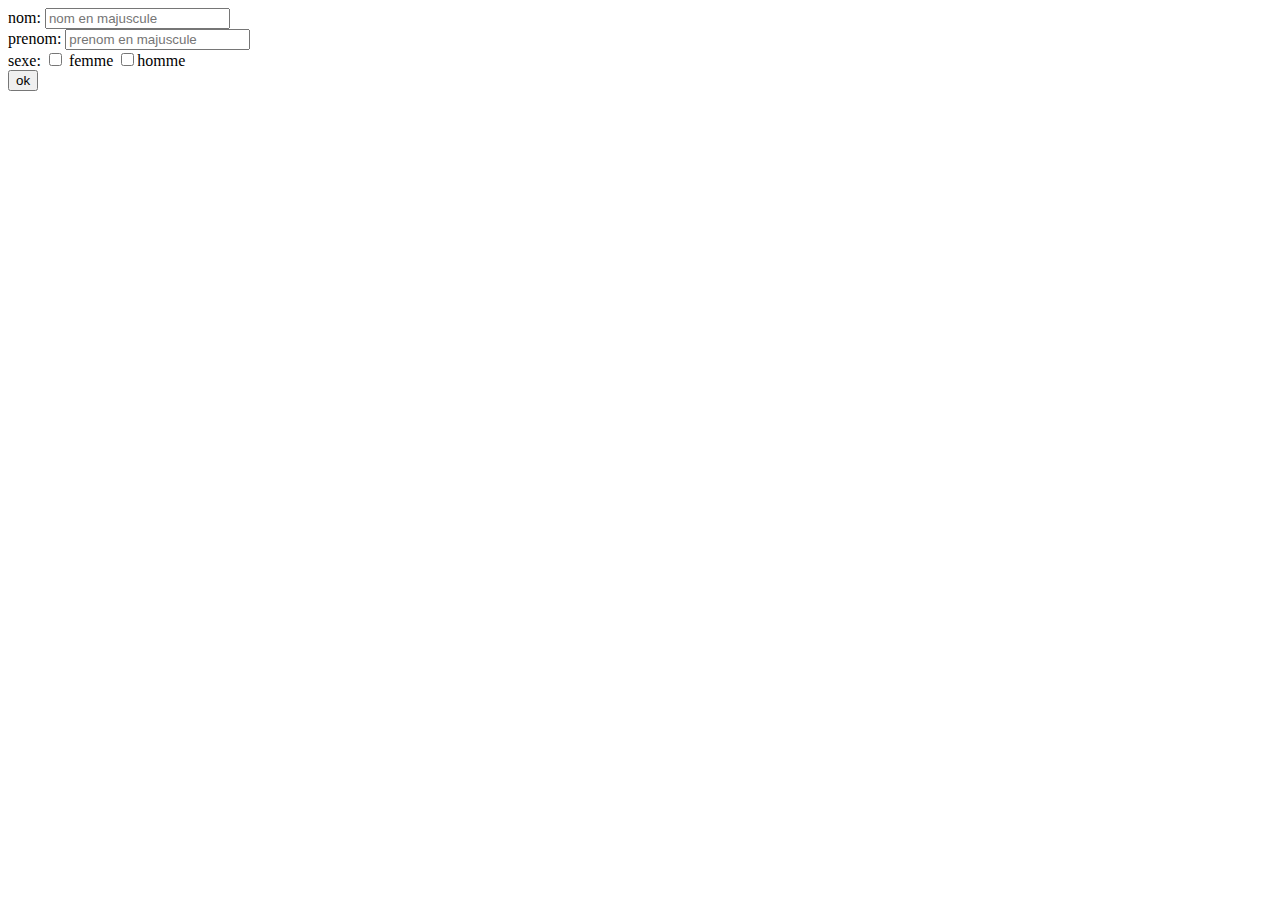
<file: index.html>
<!DOCTYPE html>
<html lang="en">
<head>
  <meta charset="UTF-8">
  <meta http-equiv="X-UA-Compatible" content="IE=edge">
  <meta name="viewport" content="width=device-width, initial-scale=1.0">
  <title>Document</title>
</head>
<body>
  <form  method="get" action="formTraitement.php">
    <label for="">nom:
      <input type="text" name="Nom" placeholder="nom en majuscule"><br>
    </label>
    <label for="">prenom:
      <input type="text" name="Prenom" placeholder="prenom en majuscule"><br>
    </label>
    <label for="">sexe:
      <input type="checkbox" name="Genre" value="f"> femme
      <input type="checkbox" name="Genre" value="m">homme
      <br>
    </label>
    <input type="submit" value="ok">
  </form>
</body>
</html>
</file>
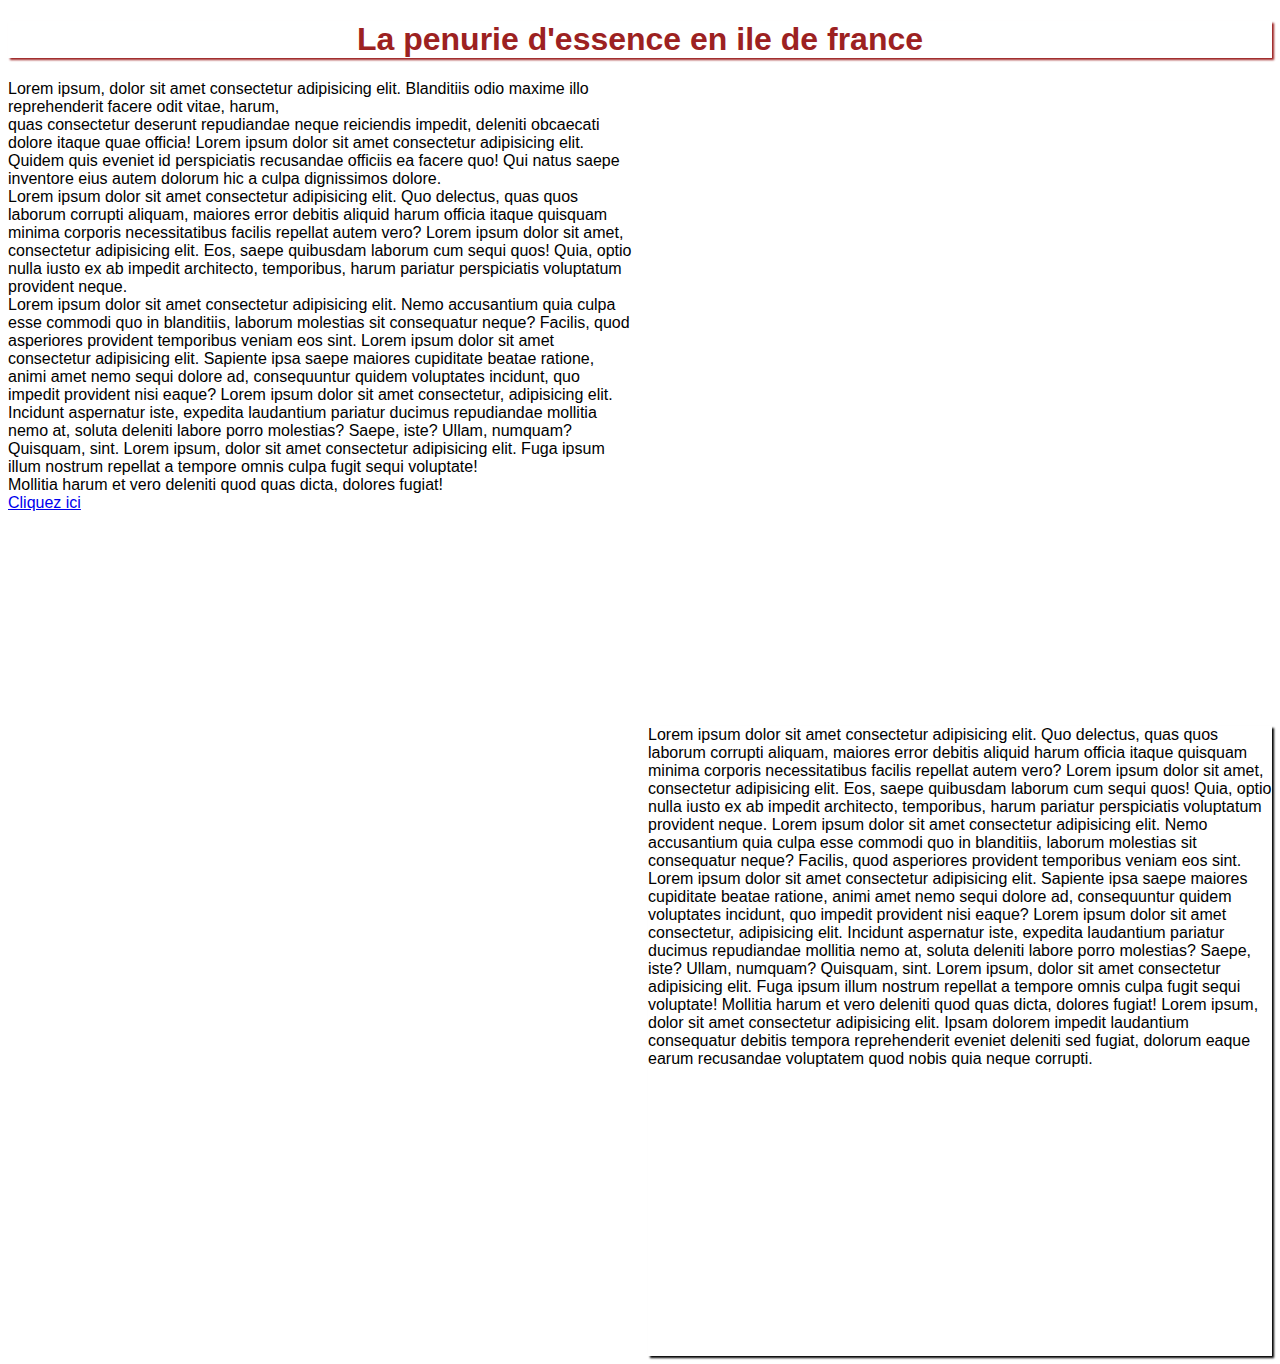
<file: article/index.html>
<!DOCTYPE html>
<html lang="en">
<head>
    <meta charset="UTF-8">
    <meta http-equiv="X-UA-Compatible" content="IE=edge">
    <meta name="viewport" content="width=device-width, initial-scale=1.0">
    <title>Document</title>
    <link rel="stylesheet" href="style.css">
    <link rel="preconnect" href="https://fonts.googleapis.com">
<link rel="preconnect" href="https://fonts.gstatic.com" crossorigin>
 <link rel="preconnect" href="https://fonts.googleapis.com">
<link rel="preconnect" href="https://fonts.gstatic.com" crossorigin>
<link href="https://fonts.googleapis.com/css2?family=Anton&display=swap" rel="stylesheet"> 

</head>
<body>

<h1 class="titre">La penurie d'essence en ile de france</h1>

<div class="wrapper">
  <div class="one">Lorem ipsum, dolor sit amet consectetur adipisicing elit. Blanditiis odio maxime illo reprehenderit facere odit vitae, harum, <br> quas consectetur deserunt repudiandae neque reiciendis impedit, deleniti obcaecati dolore itaque quae officia!  Lorem ipsum dolor sit amet consectetur adipisicing elit. Quidem quis eveniet id perspiciatis recusandae officiis ea facere quo! Qui natus saepe inventore eius autem dolorum hic a culpa dignissimos dolore.
<br> Lorem ipsum dolor sit amet consectetur adipisicing elit. Quo delectus, quas quos laborum corrupti aliquam, maiores error debitis aliquid harum officia itaque quisquam minima corporis necessitatibus facilis repellat autem vero? Lorem ipsum dolor sit amet, consectetur adipisicing elit. Eos, saepe quibusdam laborum cum sequi quos! Quia, optio nulla iusto ex ab impedit architecto, temporibus, harum pariatur perspiciatis voluptatum provident neque. <br>
    Lorem ipsum dolor sit amet consectetur adipisicing elit. Nemo accusantium quia culpa esse commodi quo in blanditiis, laborum molestias sit consequatur neque? Facilis, quod asperiores provident temporibus veniam eos sint. Lorem ipsum dolor sit amet consectetur adipisicing elit. Sapiente ipsa saepe maiores cupiditate beatae ratione, animi amet nemo sequi dolore ad, consequuntur quidem voluptates incidunt, quo impedit provident nisi eaque? Lorem ipsum dolor sit amet consectetur, adipisicing elit. Incidunt aspernatur iste, expedita laudantium pariatur ducimus repudiandae mollitia nemo at, soluta deleniti labore porro molestias? Saepe, iste? Ullam, numquam? Quisquam, sint. Lorem ipsum, dolor sit amet consectetur adipisicing elit. Fuga ipsum illum nostrum repellat a tempore omnis culpa fugit sequi voluptate! <br> Mollitia harum et vero deleniti quod quas dicta, dolores fugiat!
    <br><a href="https://google.com/">Cliquez ici</a>
</div>
  <div class="two">Station d'ile de france</div>
  <section class="three"></section>
  <div class="four">Lorem ipsum dolor sit amet consectetur adipisicing elit. Quo delectus, quas quos laborum corrupti aliquam, maiores error debitis aliquid harum officia itaque quisquam minima corporis necessitatibus facilis repellat autem vero? Lorem ipsum dolor sit amet, consectetur adipisicing elit. Eos, saepe quibusdam laborum cum sequi quos! Quia, optio nulla iusto ex ab impedit architecto, temporibus, harum pariatur perspiciatis voluptatum provident neque.
Lorem ipsum dolor sit amet consectetur adipisicing elit. Nemo accusantium quia culpa esse commodi quo in blanditiis, laborum molestias sit consequatur neque? Facilis, quod asperiores provident temporibus veniam eos sint. Lorem ipsum dolor sit amet consectetur adipisicing elit. Sapiente ipsa saepe maiores cupiditate beatae ratione, animi amet nemo sequi dolore ad, consequuntur quidem voluptates incidunt, quo impedit provident nisi eaque? Lorem ipsum dolor sit amet consectetur, adipisicing elit. Incidunt aspernatur iste, expedita laudantium pariatur ducimus repudiandae mollitia nemo at, soluta deleniti labore porro molestias? Saepe, iste? Ullam, numquam? Quisquam, sint. Lorem ipsum, dolor sit amet consectetur adipisicing elit. Fuga ipsum illum nostrum repellat a tempore omnis culpa fugit sequi voluptate!
Mollitia harum et vero deleniti quod quas dicta, dolores fugiat! Lorem ipsum, dolor sit amet consectetur adipisicing elit. Ipsam dolorem impedit laudantium consequatur debitis tempora reprehenderit eveniet deleniti sed fugiat, dolorum eaque earum recusandae voluptatem quod nobis quia neque corrupti.</div>
</div>

    
</body>
</html>
</file>
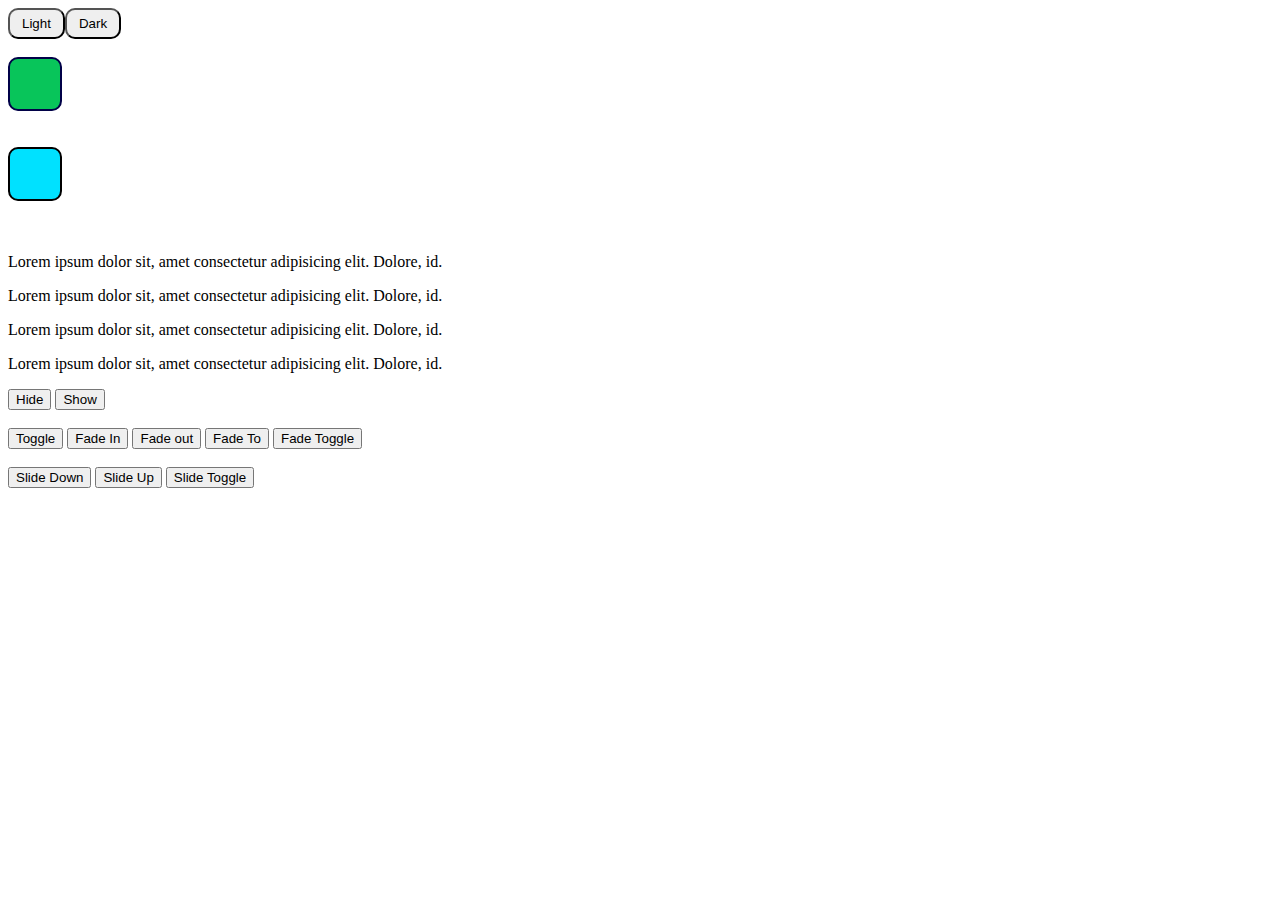
<file: darktheme/index.html>
<!DOCTYPE html>
<html lang="en">
<head>
    <meta charset="UTF-8">
    <meta http-equiv="X-UA-Compatible" content="IE=edge">
    <meta name="viewport" content="width=device-width, initial-scale=1.0">
    <title>Document</title>
    <link rel="stylesheet" href="css/style.css">
    <script src="https://cdnjs.cloudflare.com/ajax/libs/jquery/3.6.1/jquery.min.js" integrity="sha512-aVKKRRi/Q/YV+4mjoKBsE4x3H+BkegoM/em46NNlCqNTmUYADjBbeNefNxYV7giUp0VxICtqdrbqU7iVaeZNXA==" crossorigin="anonymous" referrerpolicy="no-referrer"></script>
    <script src="js/java.js"></script>
</head>
<body>

    <button id="light">Light<button id="dark">Dark</button></button>

    <br><br>

    <div id="themeDark"></div>
    <br><br>
    <div id="themeLight"></div>
<br><br>

<p>Lorem ipsum dolor sit, amet consectetur adipisicing elit. Dolore, id.</p>
<p>Lorem ipsum dolor sit, amet consectetur adipisicing elit. Dolore, id.</p>
<p>Lorem ipsum dolor sit, amet consectetur adipisicing elit. Dolore, id.</p>
<p>Lorem ipsum dolor sit, amet consectetur adipisicing elit. Dolore, id.</p>

    <button id="hide">Hide</button>
    <button id="show">Show</button>
    <br><br>
    <button id="toggle">Toggle</button>
    <button id="fadeIn">Fade In</button>
    <button id="fadeOut">Fade out</button>
    <button id="fadeTo">Fade To</button>
    <button id="fadeToggle">Fade Toggle</button>
    <br><br>
    <button id="slideDown">Slide Down</button>
    <button id="slideUp">Slide Up</button>
    <button id="slideToggle">Slide Toggle</button>
    
    
</body>
</html>
</file>
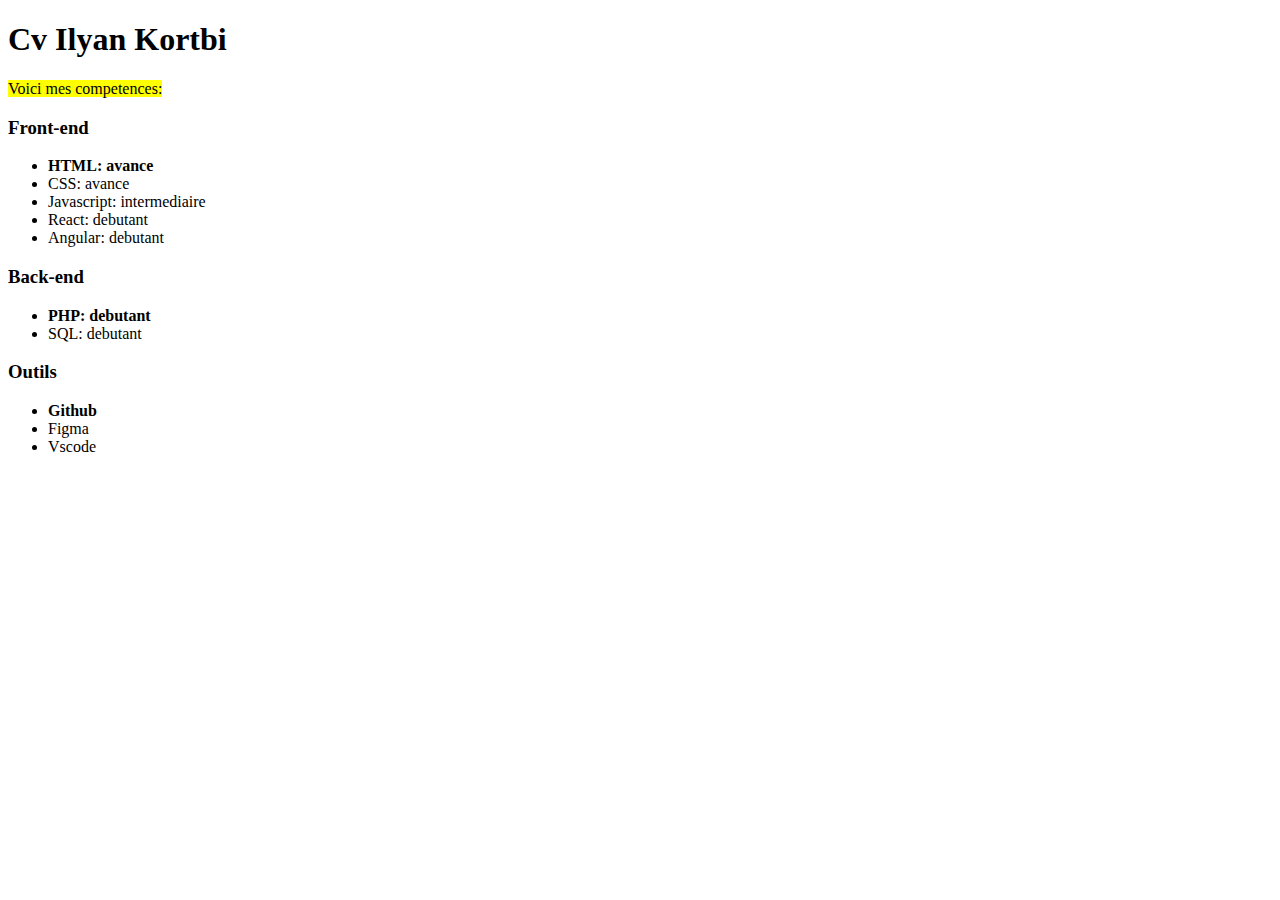
<file: debut/index.html>
<!DOCTYPE html>
<html lang="en">
<head>
    <meta charset="UTF-8">
    <meta http-equiv="X-UA-Compatible" content="IE=edge">
    <meta name="viewport" content="width=device-width, initial-scale=1.0">
    <title>Document</title>
</head>
<body>

<h1>Cv Ilyan Kortbi</h1>
<p><mark>Voici mes competences:</mark></p>
<h3>Front-end</h3>
<ul>
    <li><strong>HTML: avance</strong></li>
    <li>CSS: avance</li>
    <li>Javascript: intermediaire</li>
    <li>React: debutant</li>
    <li>Angular: debutant</li>
</ul>

<h3>Back-end</h3>



<ul>
    <li><strong>PHP: debutant</strong></li>
    <li>SQL: debutant</li>
</ul>

<h3>Outils</h3>

<ul>
    <li><strong>Github</strong></li>
    <li>Figma</li>
    <li>Vscode</li>
</ul>

</body>
</html>
</file>
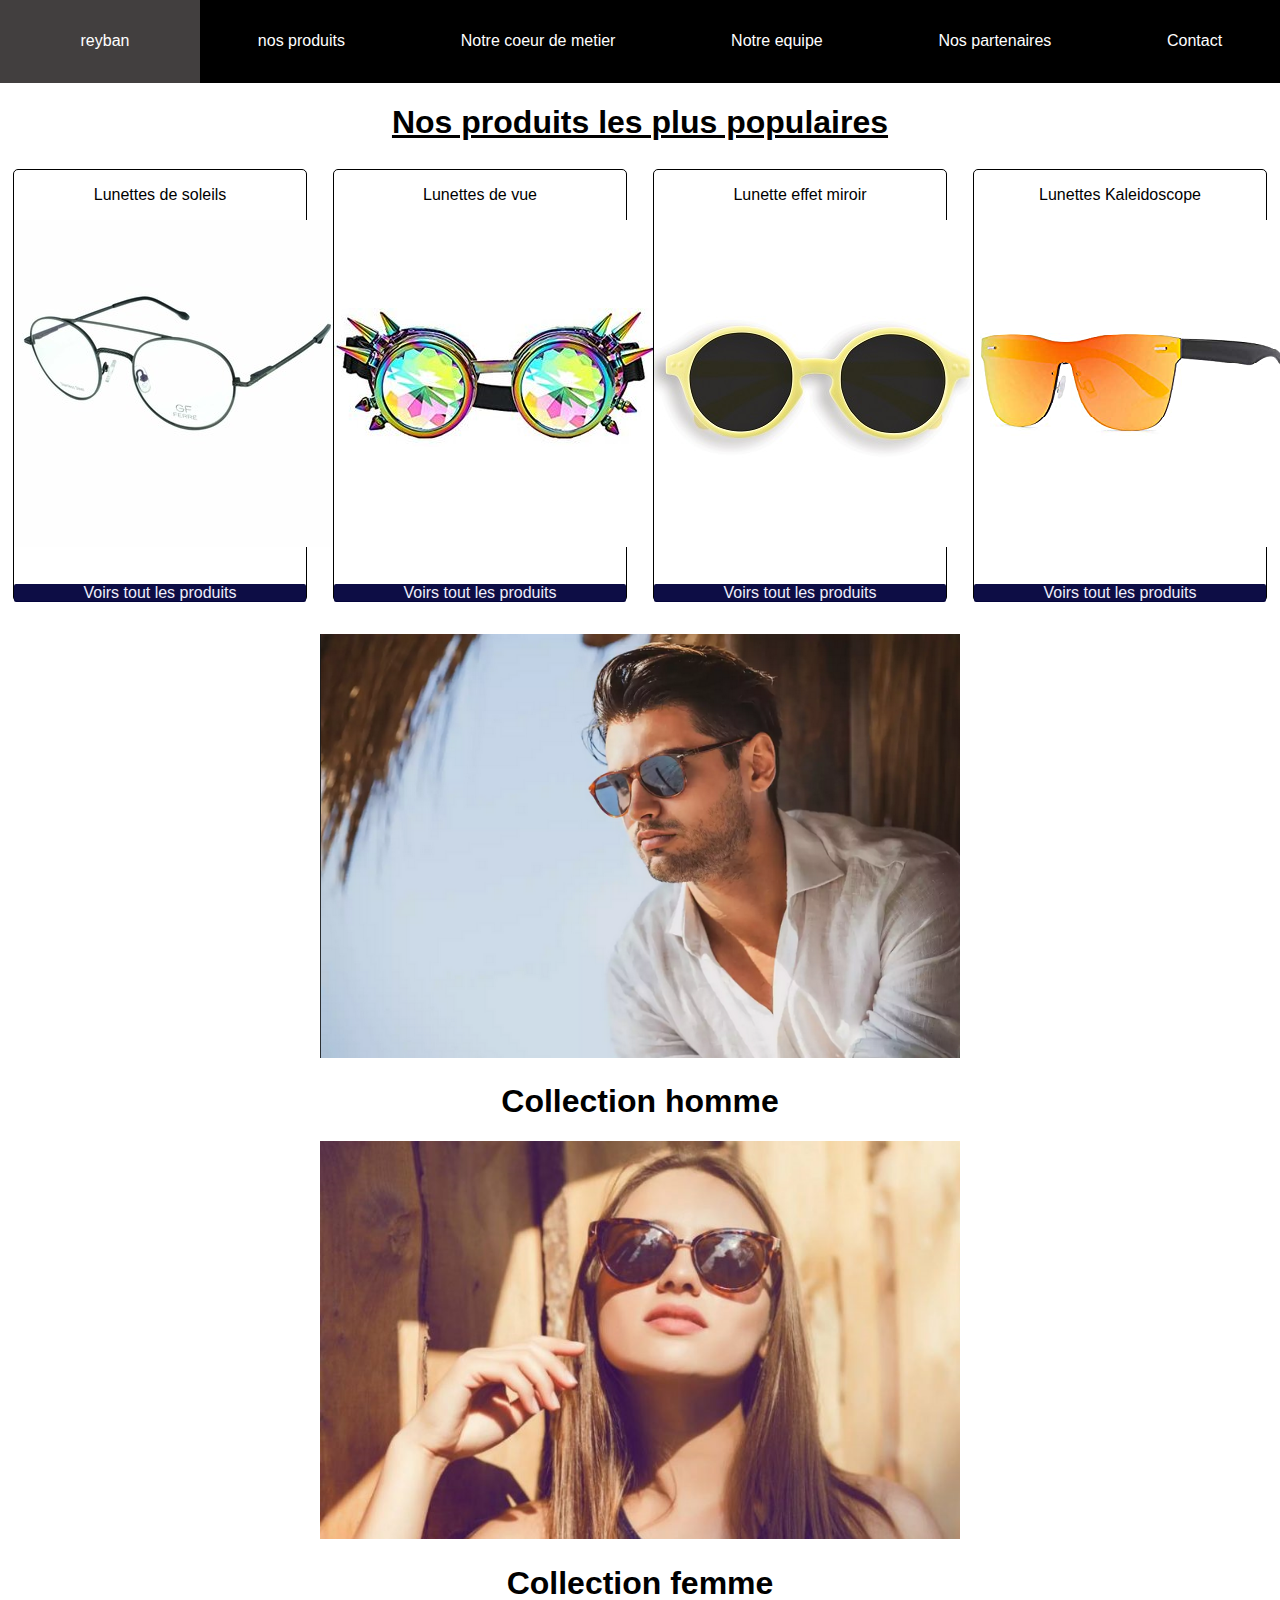
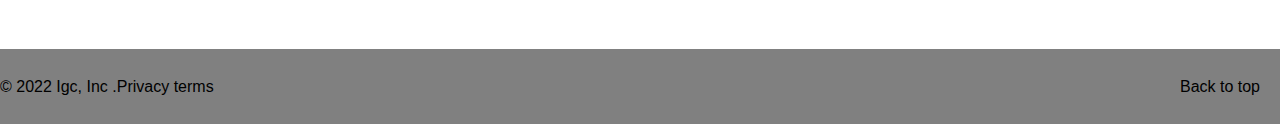
<file: exerciceLunettes/index.html>
<!DOCTYPE html>
<html lang="en">

<head>
    <meta charset="UTF-8">
    <meta http-equiv="X-UA-Compatible" content="IE=edge">
    <meta name="viewport" content="width=device-width, initial-scale=1.0">
    <title>Document</title>
    <link rel="stylesheet" href="css/style.css">

</head>

<body>



    <div class="navbar">
        <div class="slogan">
            reyban
        </div>
        <div class="nav-items">
            <a href="">nos produits</a>
            <a href="">Notre coeur de metier</a>
            <a href="">Notre equipe</a>
            <a href="">Nos partenaires</a>
            <a href="">Contact</a>
        </div>
    </div>


    <section class="products">
        <h1>Nos produits les plus populaires</h1>
        <div class="products-items">
            <div class="items">
                <p>Lunettes de soleils</p>
                <div class="rotate">
                    <img src="img/lunettes-vue-homme.jpg" alt="">
                </div>
                <p class="text-under">Voirs tout les produits</p>
            </div>
            <div class="items">
                <p>Lunettes de vue</p>
                <div class="rotate">
                    <img src="img/kale.png" alt="">
                </div>
                <p class="text-under">Voirs tout les produits</p>
            </div>
            <div class="items">
                <p>Lunette effet miroir</p>
                <div class="rotate">
                    <img src="img/soleil.jpg" alt="">
                </div>

                <p class="text-under">Voirs tout les produits</p>
            </div>
            <div class="items">
                <p>Lunettes Kaleidoscope</p>
                <div class="rotate">
                    <img src="img/polar2.png" alt="">
                </div>
                <p class="text-under">Voirs tout les produits</p>

            </div>

        </div>
    </section>

    <section class="collection">
        <div class="collec-homme">
            <img src="img/arton4Homme.png" alt="">
            <h1>Collection homme</h1>
        </div>
        <div class="collection-femme">
            <img src="img/arton4.jpg" alt="">
            <h1>Collection femme</h1>
        </div>
    </section>

    <footer>
        <div class="left">
            <p>&copy 2022 Igc, Inc .Privacy terms</p>
        </div>
        <div class="right">
            <p>Back to top</p>
        </div>
    </footer>






    <script src="js/java.js"></script>

</body>

</html>
</file>
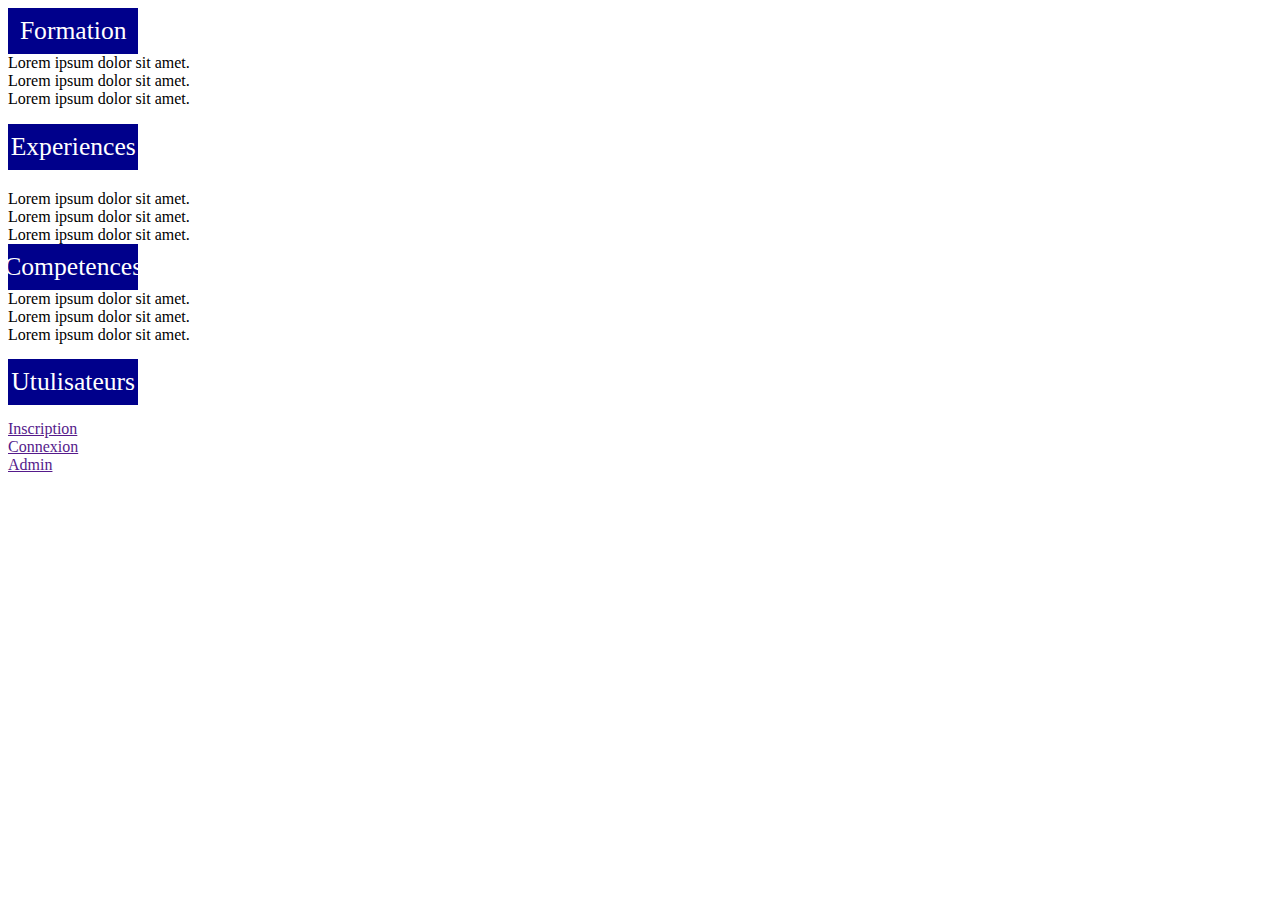
<file: exoMatin/index.html>
<!DOCTYPE html>
<html lang="en">
<head>
    <meta charset="UTF-8">
    <meta http-equiv="X-UA-Compatible" content="IE=edge">
    <meta name="viewport" content="width=device-width, initial-scale=1.0">
    <title>Document</title>
    <link rel="stylesheet" href="css/style.css">
    <script src="https://cdnjs.cloudflare.com/ajax/libs/jquery/3.6.1/jquery.min.js" integrity="sha512-aVKKRRi/Q/YV+4mjoKBsE4x3H+BkegoM/em46NNlCqNTmUYADjBbeNefNxYV7giUp0VxICtqdrbqU7iVaeZNXA==" crossorigin="anonymous" referrerpolicy="no-referrer"></script>
    <script src="js/java.js"></script>
</head>
<body>

    
        <li id="fadeToggle1">Formation</li>
        <div>
            
          <section class="out">Lorem ipsum dolor sit amet.</section>
          <section class="out">Lorem ipsum dolor sit amet.</section>
          <section class="out">Lorem ipsum dolor sit amet.</section>
          </p>
          
        </div>
    <li id="fadeToggle2">Experiences</li>
        <div>
            <section class="out1">Lorem ipsum dolor sit amet.</section>
            <section class="out1">Lorem ipsum dolor sit amet.</section>
            <section class="out1">Lorem ipsum dolor sit amet.</section>
        </div>
    <li id="fadeToggle3">Competences</li>
        <div>
            <section class="out2">Lorem ipsum dolor sit amet.</section>
            <section class="out2">Lorem ipsum dolor sit amet.</section>
            <section class="out2">Lorem ipsum dolor sit amet.</section>
          
        </div>
    <li id="fadeToggle4">Utulisateurs</li>
        <div>
           <li class="out3"><a href="">Inscription</a></li>
           <li class="out3"><a href="">Connexion</a></li>
           <li class="out3"><a href="">Admin</a></li>
          
          
        </div>
       
        </div>
   

    
</body>
</html>
</file>
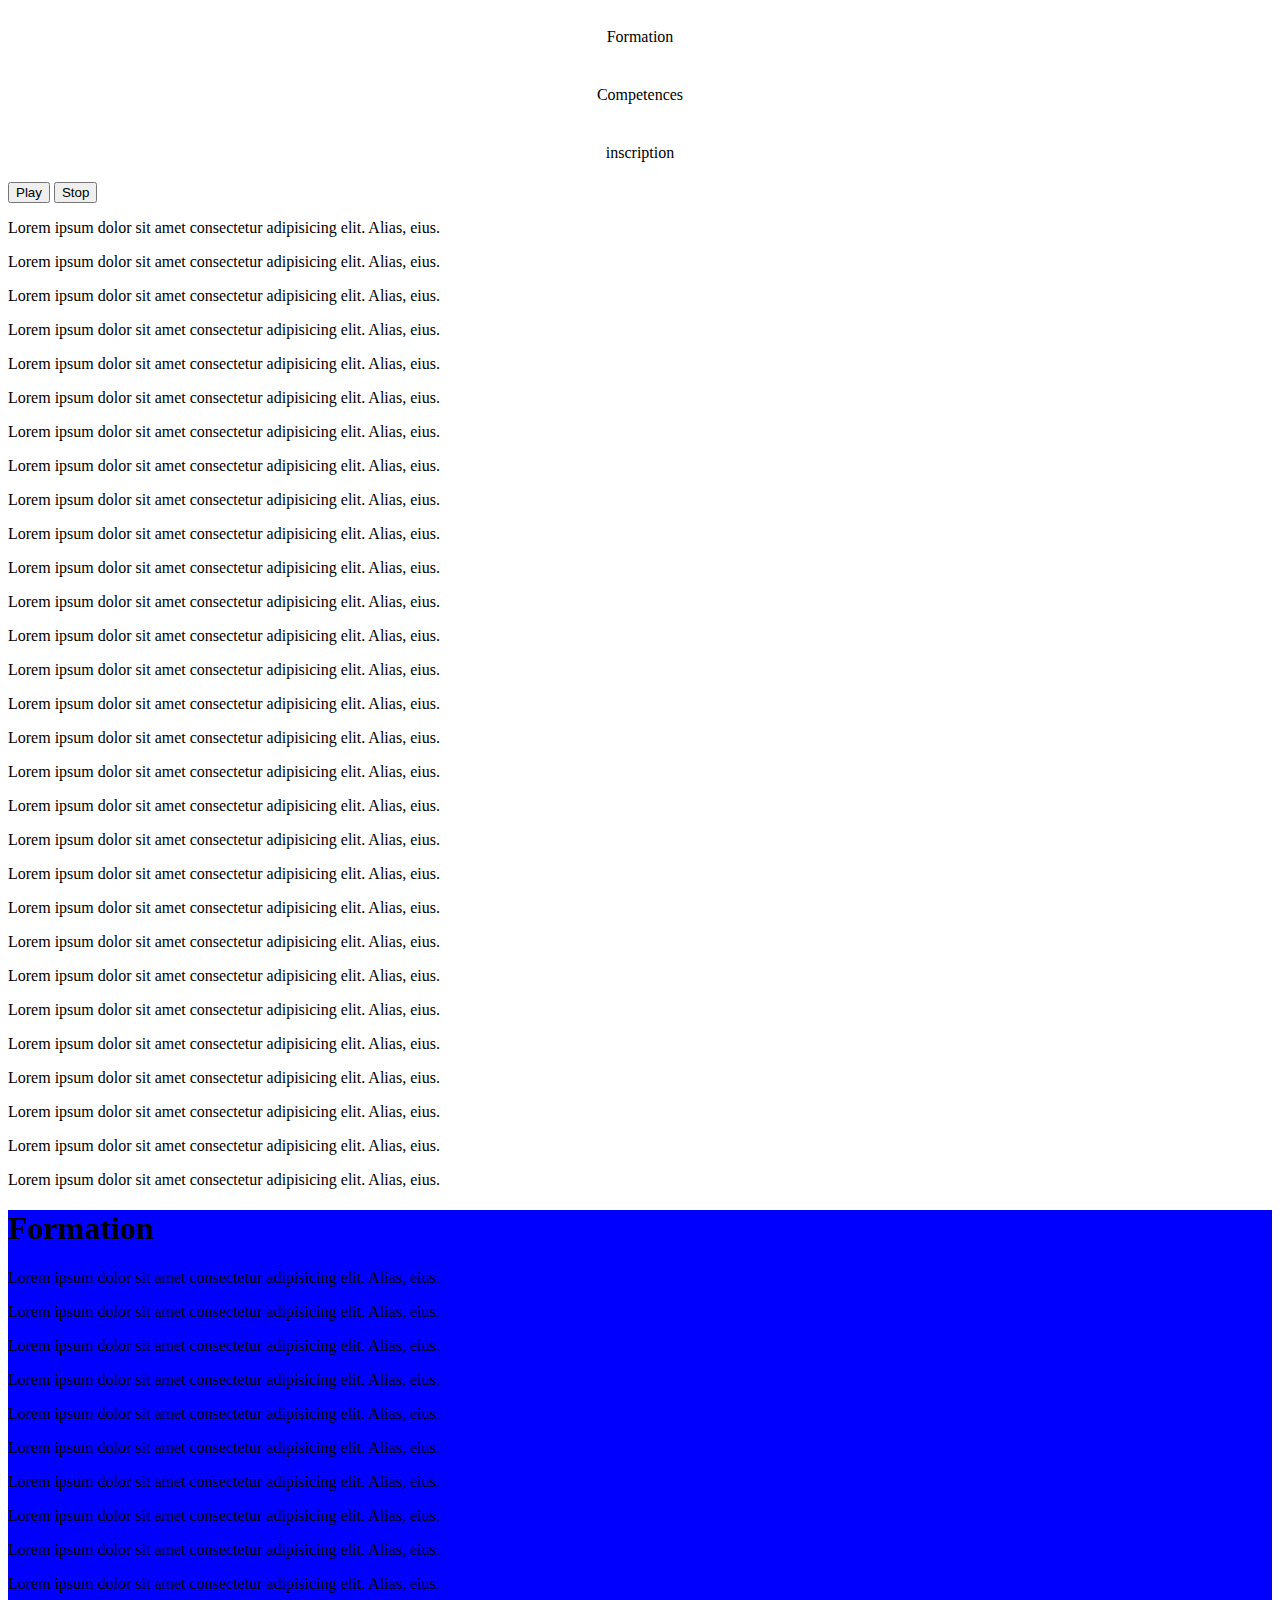
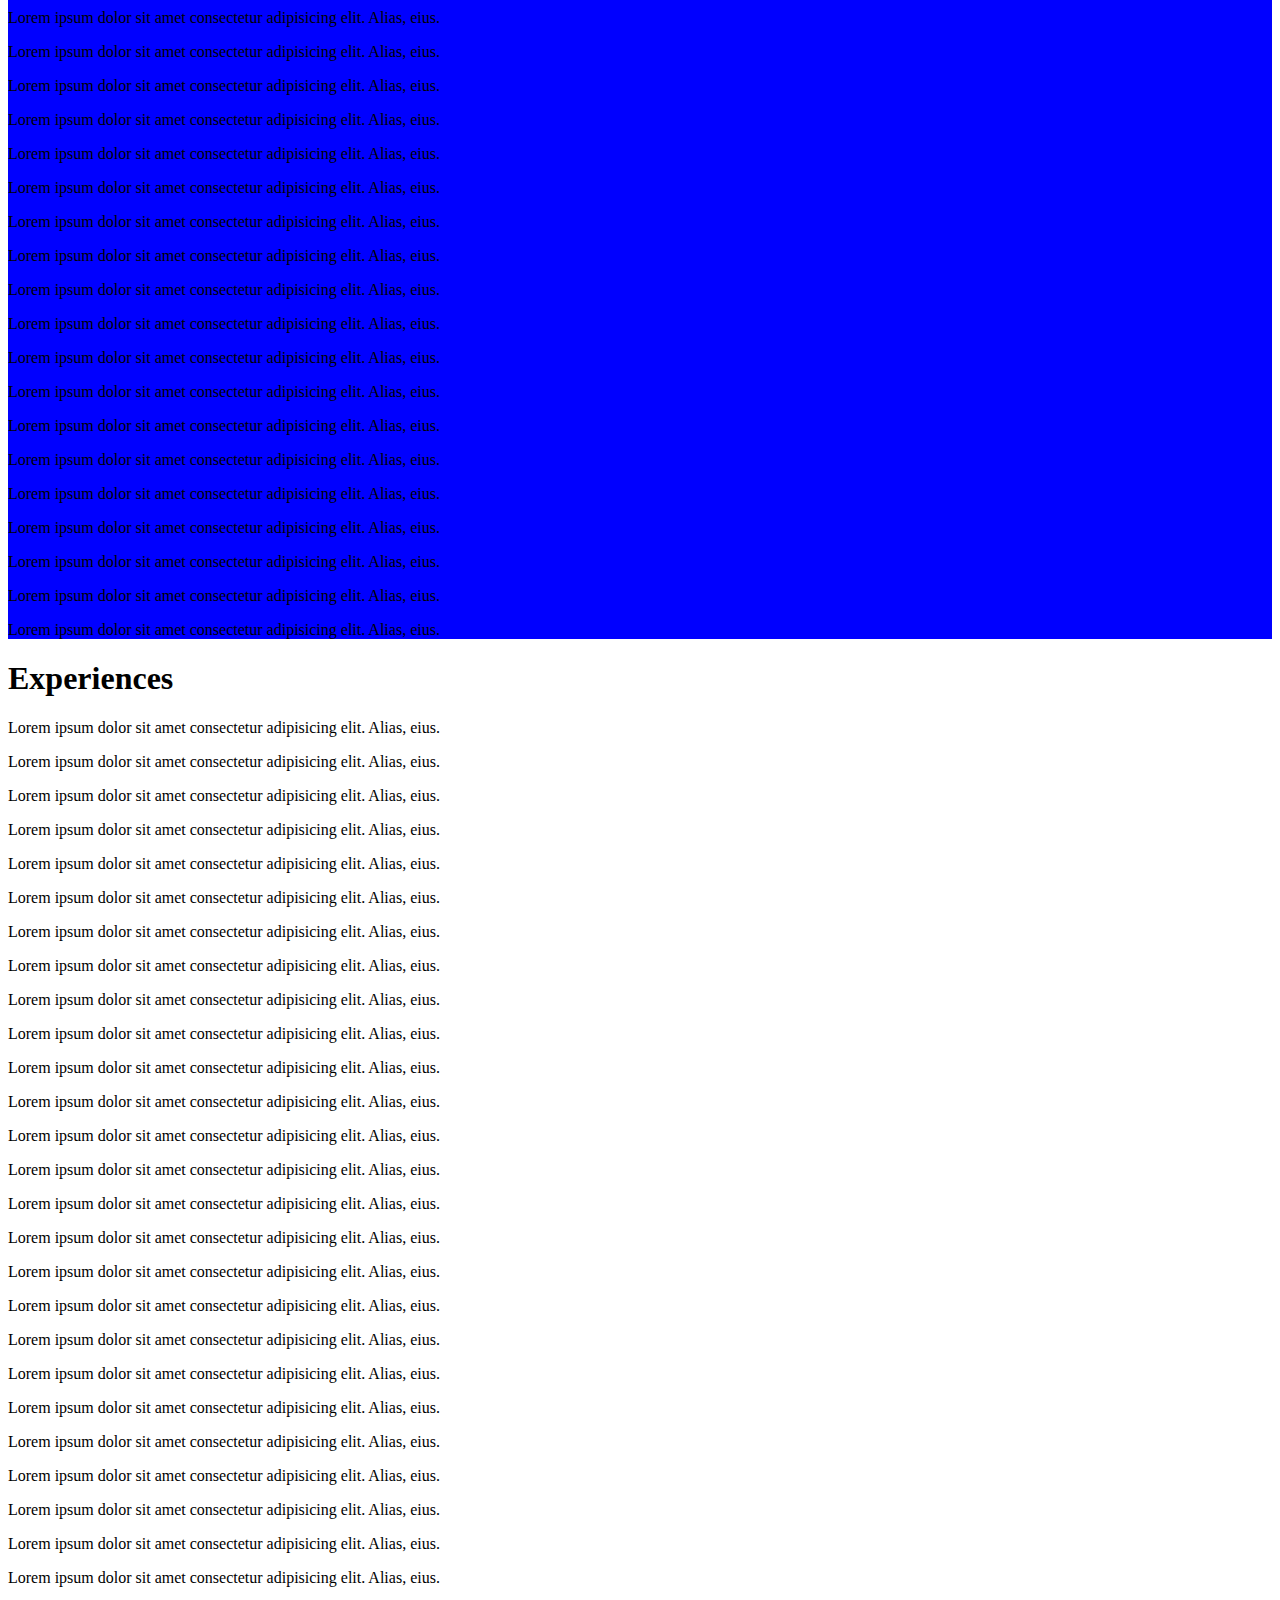
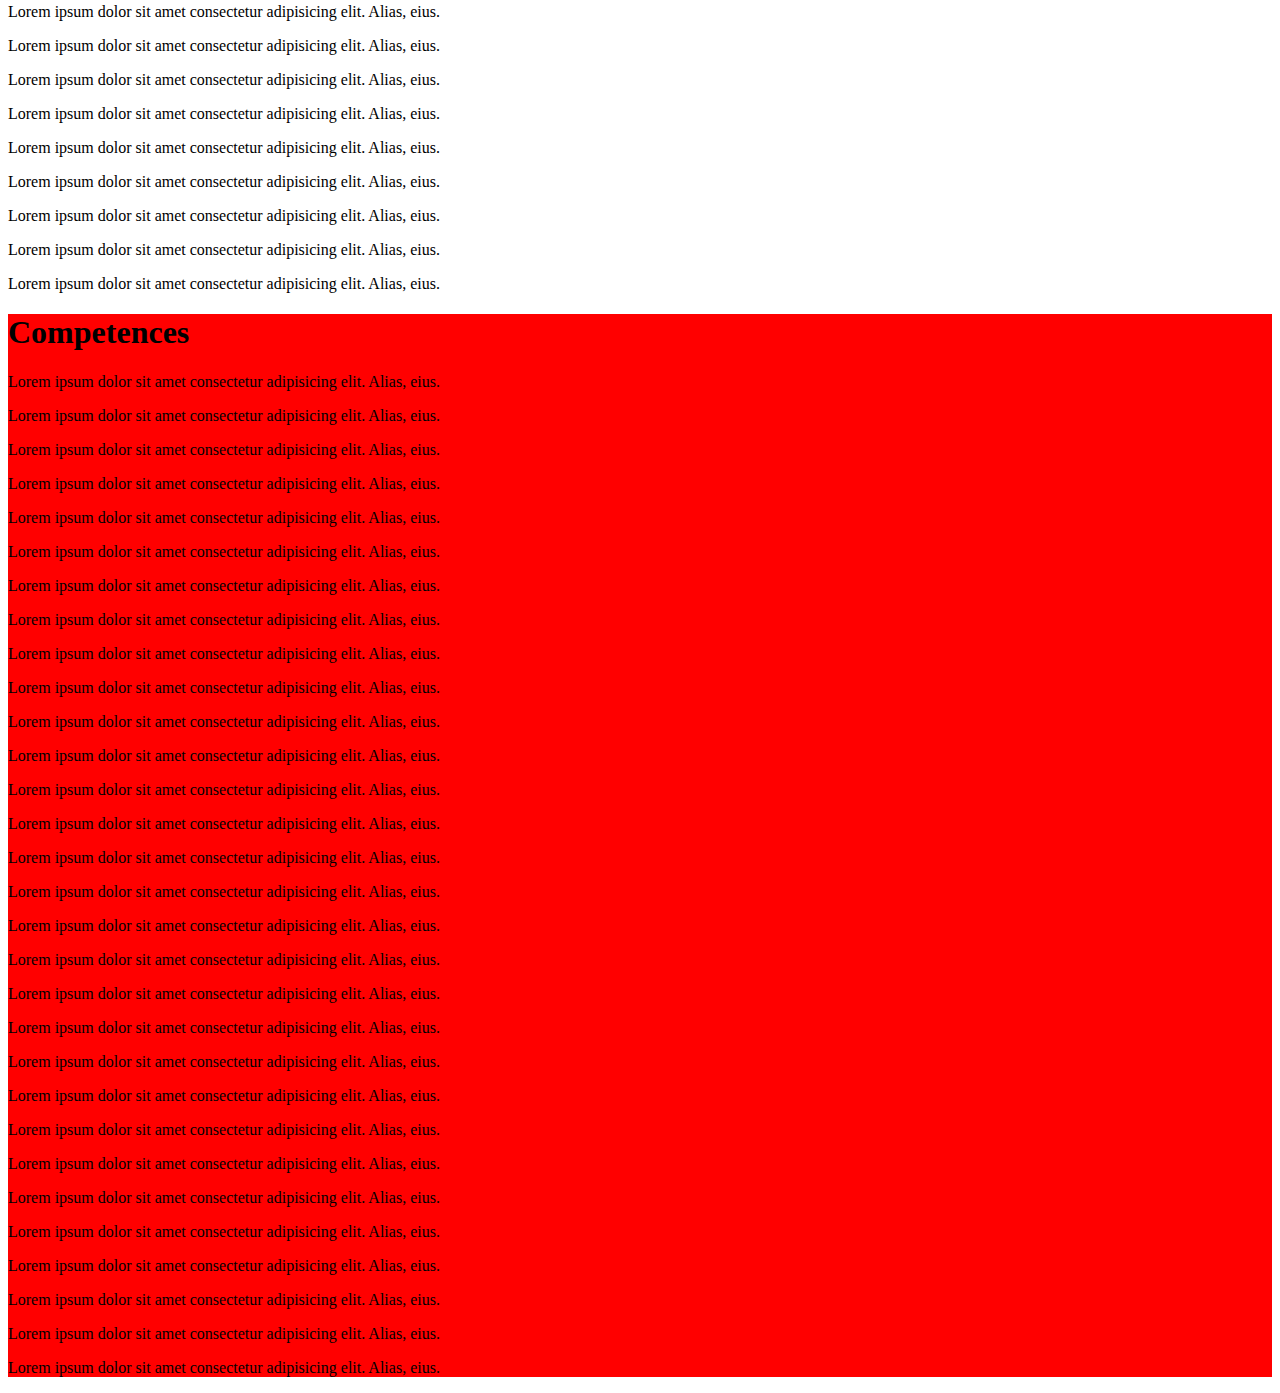
<file: exoMatin2/index.html>
<!DOCTYPE html>
<html lang="en">
<head>
    <meta charset="UTF-8">
    <meta http-equiv="X-UA-Compatible" content="IE=edge">
    <meta name="viewport" content="width=device-width, initial-scale=1.0">
    <title>Document</title>
    <link rel="stylesheet" href="css/style.css">
    <script src="https://cdnjs.cloudflare.com/ajax/libs/jquery/3.6.1/jquery.min.js" integrity="sha512-aVKKRRi/Q/YV+4mjoKBsE4x3H+BkegoM/em46NNlCqNTmUYADjBbeNefNxYV7giUp0VxICtqdrbqU7iVaeZNXA==" crossorigin="anonymous" referrerpolicy="no-referrer"></script>
    <script src="js/java.js"></script>

</head>
<body>

    
        <li class="first">Formation</li>
        <li class="second">Competences</li>
        <li class="third">inscription</li>
    
    

    <button id="play">Play</button>
    <button id="stop">Stop</button>

    <p>Lorem ipsum dolor sit amet consectetur adipisicing elit. Alias, eius.</p>
        <p>Lorem ipsum dolor sit amet consectetur adipisicing elit. Alias, eius.</p>
        <p>Lorem ipsum dolor sit amet consectetur adipisicing elit. Alias, eius.</p>
        <p>Lorem ipsum dolor sit amet consectetur adipisicing elit. Alias, eius.</p>
        <p>Lorem ipsum dolor sit amet consectetur adipisicing elit. Alias, eius.</p>
        <p>Lorem ipsum dolor sit amet consectetur adipisicing elit. Alias, eius.</p>
        <p>Lorem ipsum dolor sit amet consectetur adipisicing elit. Alias, eius.</p>
        <p>Lorem ipsum dolor sit amet consectetur adipisicing elit. Alias, eius.</p>
        <p>Lorem ipsum dolor sit amet consectetur adipisicing elit. Alias, eius.</p>
        <p>Lorem ipsum dolor sit amet consectetur adipisicing elit. Alias, eius.</p>
        <p>Lorem ipsum dolor sit amet consectetur adipisicing elit. Alias, eius.</p>
        <p>Lorem ipsum dolor sit amet consectetur adipisicing elit. Alias, eius.</p>
        <p>Lorem ipsum dolor sit amet consectetur adipisicing elit. Alias, eius.</p>
        <p>Lorem ipsum dolor sit amet consectetur adipisicing elit. Alias, eius.</p>
        <p>Lorem ipsum dolor sit amet consectetur adipisicing elit. Alias, eius.</p>
        <p>Lorem ipsum dolor sit amet consectetur adipisicing elit. Alias, eius.</p>
        <p>Lorem ipsum dolor sit amet consectetur adipisicing elit. Alias, eius.</p>
        <p>Lorem ipsum dolor sit amet consectetur adipisicing elit. Alias, eius.</p>
        <p>Lorem ipsum dolor sit amet consectetur adipisicing elit. Alias, eius.</p>
        <p>Lorem ipsum dolor sit amet consectetur adipisicing elit. Alias, eius.</p>
        <p>Lorem ipsum dolor sit amet consectetur adipisicing elit. Alias, eius.</p>
        <p>Lorem ipsum dolor sit amet consectetur adipisicing elit. Alias, eius.</p>
        <p>Lorem ipsum dolor sit amet consectetur adipisicing elit. Alias, eius.</p>
        <p>Lorem ipsum dolor sit amet consectetur adipisicing elit. Alias, eius.</p>
        <p>Lorem ipsum dolor sit amet consectetur adipisicing elit. Alias, eius.</p>
        <p>Lorem ipsum dolor sit amet consectetur adipisicing elit. Alias, eius.</p>
        <p>Lorem ipsum dolor sit amet consectetur adipisicing elit. Alias, eius.</p>
        <p>Lorem ipsum dolor sit amet consectetur adipisicing elit. Alias, eius.</p>
        <p>Lorem ipsum dolor sit amet consectetur adipisicing elit. Alias, eius.</p>

    <section id="first">
        <h1>Formation</h1>
        <p>Lorem ipsum dolor sit amet consectetur adipisicing elit. Alias, eius.</p>
        <p>Lorem ipsum dolor sit amet consectetur adipisicing elit. Alias, eius.</p>
        <p>Lorem ipsum dolor sit amet consectetur adipisicing elit. Alias, eius.</p>
        <p>Lorem ipsum dolor sit amet consectetur adipisicing elit. Alias, eius.</p>
        <p>Lorem ipsum dolor sit amet consectetur adipisicing elit. Alias, eius.</p>
        <p>Lorem ipsum dolor sit amet consectetur adipisicing elit. Alias, eius.</p>
        <p>Lorem ipsum dolor sit amet consectetur adipisicing elit. Alias, eius.</p>
        <p>Lorem ipsum dolor sit amet consectetur adipisicing elit. Alias, eius.</p>
        <p>Lorem ipsum dolor sit amet consectetur adipisicing elit. Alias, eius.</p>
        <p>Lorem ipsum dolor sit amet consectetur adipisicing elit. Alias, eius.</p>
        <p>Lorem ipsum dolor sit amet consectetur adipisicing elit. Alias, eius.</p>
        <p>Lorem ipsum dolor sit amet consectetur adipisicing elit. Alias, eius.</p>
        <p>Lorem ipsum dolor sit amet consectetur adipisicing elit. Alias, eius.</p>
        <p>Lorem ipsum dolor sit amet consectetur adipisicing elit. Alias, eius.</p>
        <p>Lorem ipsum dolor sit amet consectetur adipisicing elit. Alias, eius.</p>
        <p>Lorem ipsum dolor sit amet consectetur adipisicing elit. Alias, eius.</p>
        <p>Lorem ipsum dolor sit amet consectetur adipisicing elit. Alias, eius.</p>
        <p>Lorem ipsum dolor sit amet consectetur adipisicing elit. Alias, eius.</p>
        <p>Lorem ipsum dolor sit amet consectetur adipisicing elit. Alias, eius.</p>
        <p>Lorem ipsum dolor sit amet consectetur adipisicing elit. Alias, eius.</p>
        <p>Lorem ipsum dolor sit amet consectetur adipisicing elit. Alias, eius.</p>
        <p>Lorem ipsum dolor sit amet consectetur adipisicing elit. Alias, eius.</p>
        <p>Lorem ipsum dolor sit amet consectetur adipisicing elit. Alias, eius.</p>
        <p>Lorem ipsum dolor sit amet consectetur adipisicing elit. Alias, eius.</p>
        <p>Lorem ipsum dolor sit amet consectetur adipisicing elit. Alias, eius.</p>
        <p>Lorem ipsum dolor sit amet consectetur adipisicing elit. Alias, eius.</p>
        <p>Lorem ipsum dolor sit amet consectetur adipisicing elit. Alias, eius.</p>
        <p>Lorem ipsum dolor sit amet consectetur adipisicing elit. Alias, eius.</p>
        <p>Lorem ipsum dolor sit amet consectetur adipisicing elit. Alias, eius.</p>
    </section>
    <section id="second">
        <h1>Experiences</h1>
        <p>Lorem ipsum dolor sit amet consectetur adipisicing elit. Alias, eius.</p>
        <p>Lorem ipsum dolor sit amet consectetur adipisicing elit. Alias, eius.</p>
        <p>Lorem ipsum dolor sit amet consectetur adipisicing elit. Alias, eius.</p>
        <p>Lorem ipsum dolor sit amet consectetur adipisicing elit. Alias, eius.</p>
        <p>Lorem ipsum dolor sit amet consectetur adipisicing elit. Alias, eius.</p>
        <p>Lorem ipsum dolor sit amet consectetur adipisicing elit. Alias, eius.</p>
        <p>Lorem ipsum dolor sit amet consectetur adipisicing elit. Alias, eius.</p>
        <p>Lorem ipsum dolor sit amet consectetur adipisicing elit. Alias, eius.</p>
        <p>Lorem ipsum dolor sit amet consectetur adipisicing elit. Alias, eius.</p>
        <p>Lorem ipsum dolor sit amet consectetur adipisicing elit. Alias, eius.</p>
        <p>Lorem ipsum dolor sit amet consectetur adipisicing elit. Alias, eius.</p>
        <p>Lorem ipsum dolor sit amet consectetur adipisicing elit. Alias, eius.</p>
        <p>Lorem ipsum dolor sit amet consectetur adipisicing elit. Alias, eius.</p>
        <p>Lorem ipsum dolor sit amet consectetur adipisicing elit. Alias, eius.</p>
        <p>Lorem ipsum dolor sit amet consectetur adipisicing elit. Alias, eius.</p>
        <p>Lorem ipsum dolor sit amet consectetur adipisicing elit. Alias, eius.</p>
        <p>Lorem ipsum dolor sit amet consectetur adipisicing elit. Alias, eius.</p>
        <p>Lorem ipsum dolor sit amet consectetur adipisicing elit. Alias, eius.</p>
        <p>Lorem ipsum dolor sit amet consectetur adipisicing elit. Alias, eius.</p>
        <p>Lorem ipsum dolor sit amet consectetur adipisicing elit. Alias, eius.</p>
        <p>Lorem ipsum dolor sit amet consectetur adipisicing elit. Alias, eius.</p>
        <p>Lorem ipsum dolor sit amet consectetur adipisicing elit. Alias, eius.</p>
        <p>Lorem ipsum dolor sit amet consectetur adipisicing elit. Alias, eius.</p>
        <p>Lorem ipsum dolor sit amet consectetur adipisicing elit. Alias, eius.</p>
        <p>Lorem ipsum dolor sit amet consectetur adipisicing elit. Alias, eius.</p>
        <p>Lorem ipsum dolor sit amet consectetur adipisicing elit. Alias, eius.</p>
        <p>Lorem ipsum dolor sit amet consectetur adipisicing elit. Alias, eius.</p>
        <p>Lorem ipsum dolor sit amet consectetur adipisicing elit. Alias, eius.</p>
        <p>Lorem ipsum dolor sit amet consectetur adipisicing elit. Alias, eius.</p>
        <p>Lorem ipsum dolor sit amet consectetur adipisicing elit. Alias, eius.</p>
        <p>Lorem ipsum dolor sit amet consectetur adipisicing elit. Alias, eius.</p>
        <p>Lorem ipsum dolor sit amet consectetur adipisicing elit. Alias, eius.</p>
        <p>Lorem ipsum dolor sit amet consectetur adipisicing elit. Alias, eius.</p>
        <p>Lorem ipsum dolor sit amet consectetur adipisicing elit. Alias, eius.</p>
        <p>Lorem ipsum dolor sit amet consectetur adipisicing elit. Alias, eius.</p>
    </section>
    <section id="third">
        <h1>Competences</h1>
         <p>Lorem ipsum dolor sit amet consectetur adipisicing elit. Alias, eius.</p>
        <p>Lorem ipsum dolor sit amet consectetur adipisicing elit. Alias, eius.</p>
        <p>Lorem ipsum dolor sit amet consectetur adipisicing elit. Alias, eius.</p>
        <p>Lorem ipsum dolor sit amet consectetur adipisicing elit. Alias, eius.</p>
        <p>Lorem ipsum dolor sit amet consectetur adipisicing elit. Alias, eius.</p>
        <p>Lorem ipsum dolor sit amet consectetur adipisicing elit. Alias, eius.</p>
        <p>Lorem ipsum dolor sit amet consectetur adipisicing elit. Alias, eius.</p>
        <p>Lorem ipsum dolor sit amet consectetur adipisicing elit. Alias, eius.</p>
        <p>Lorem ipsum dolor sit amet consectetur adipisicing elit. Alias, eius.</p>
        <p>Lorem ipsum dolor sit amet consectetur adipisicing elit. Alias, eius.</p>
        <p>Lorem ipsum dolor sit amet consectetur adipisicing elit. Alias, eius.</p>
        <p>Lorem ipsum dolor sit amet consectetur adipisicing elit. Alias, eius.</p>
        <p>Lorem ipsum dolor sit amet consectetur adipisicing elit. Alias, eius.</p>
        <p>Lorem ipsum dolor sit amet consectetur adipisicing elit. Alias, eius.</p>
        <p>Lorem ipsum dolor sit amet consectetur adipisicing elit. Alias, eius.</p>
        <p>Lorem ipsum dolor sit amet consectetur adipisicing elit. Alias, eius.</p>
        <p>Lorem ipsum dolor sit amet consectetur adipisicing elit. Alias, eius.</p>
        <p>Lorem ipsum dolor sit amet consectetur adipisicing elit. Alias, eius.</p>
        <p>Lorem ipsum dolor sit amet consectetur adipisicing elit. Alias, eius.</p>
        <p>Lorem ipsum dolor sit amet consectetur adipisicing elit. Alias, eius.</p>
        <p>Lorem ipsum dolor sit amet consectetur adipisicing elit. Alias, eius.</p>
        <p>Lorem ipsum dolor sit amet consectetur adipisicing elit. Alias, eius.</p>
        <p>Lorem ipsum dolor sit amet consectetur adipisicing elit. Alias, eius.</p>
        <p>Lorem ipsum dolor sit amet consectetur adipisicing elit. Alias, eius.</p>
        <p>Lorem ipsum dolor sit amet consectetur adipisicing elit. Alias, eius.</p>
        <p>Lorem ipsum dolor sit amet consectetur adipisicing elit. Alias, eius.</p>
        <p>Lorem ipsum dolor sit amet consectetur adipisicing elit. Alias, eius.</p>
        <p>Lorem ipsum dolor sit amet consectetur adipisicing elit. Alias, eius.</p>
        <p>Lorem ipsum dolor sit amet consectetur adipisicing elit. Alias, eius.</p>
        <p>Lorem ipsum dolor sit amet consectetur adipisicing elit. Alias, eius.</p>

    </section>







    
</body>
</html>
</file>
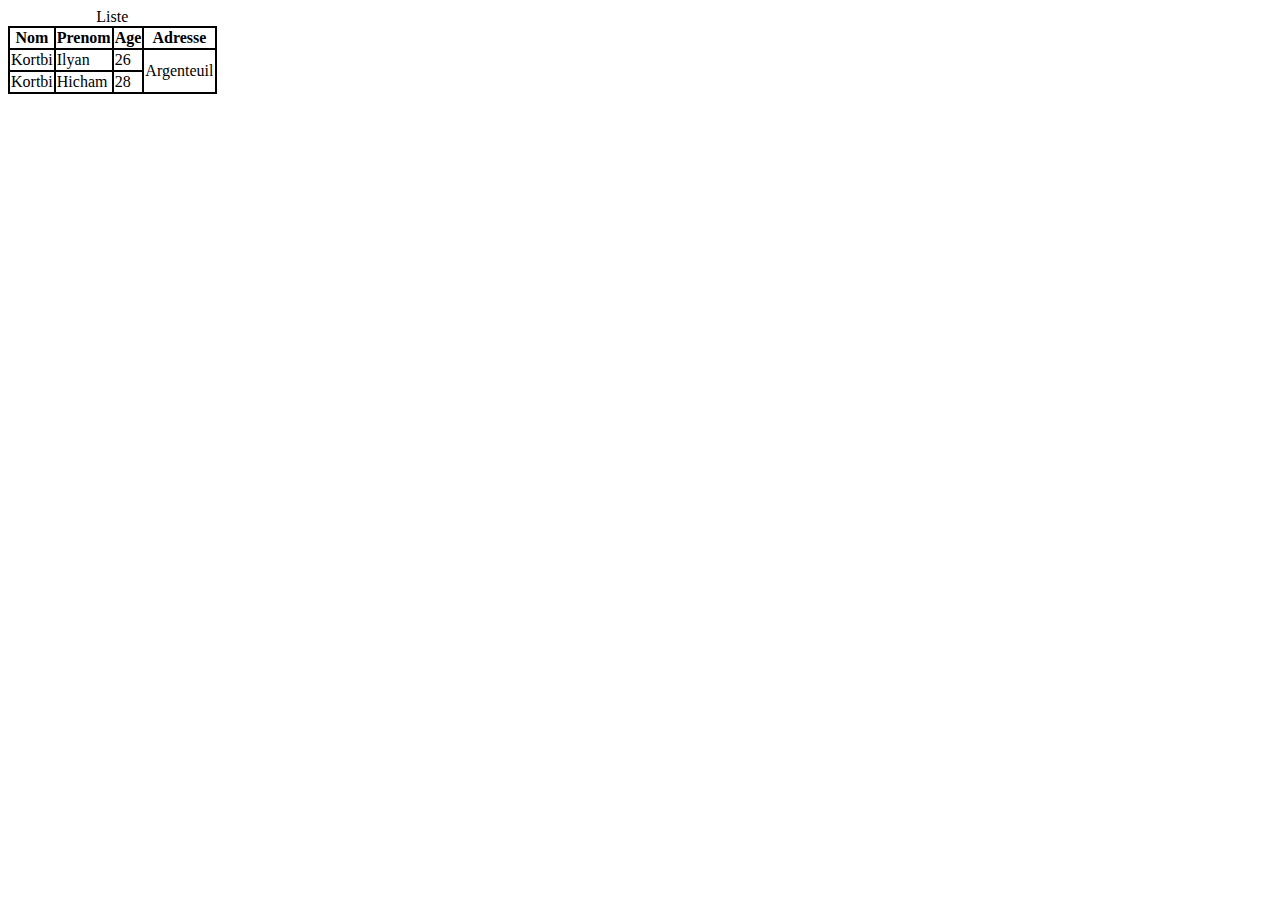
<file: tableau/index.html>
<!DOCTYPE html>
<html lang="en">
<head>
    <link rel="stylesheet" href="style.css">
    <meta charset="UTF-8">
    <meta http-equiv="X-UA-Compatible" content="IE=edge">
    <meta name="viewport" content="width=device-width, initial-scale=1.0">
    <title>Document</title>
</head>
<body>

<table>
    <caption>Liste</caption>
    <thead>
        <th>Nom</th>
        <th>Prenom</th>
        <th>Age</th>
        <th>Adresse</th>
    </thead>
        <tbody>
            <tr>
            <td>Kortbi</td>
            <td>Ilyan</td>
            <td>26</td>
            <td rowspan="2">Argenteuil</td>
            </tr>
            <tr>
                <td>Kortbi</td>
                <td>Hicham</td>
                <td>28</td>
                
            </tr>
        </tbody>






    </table>
    
</body>
</html>
</file>
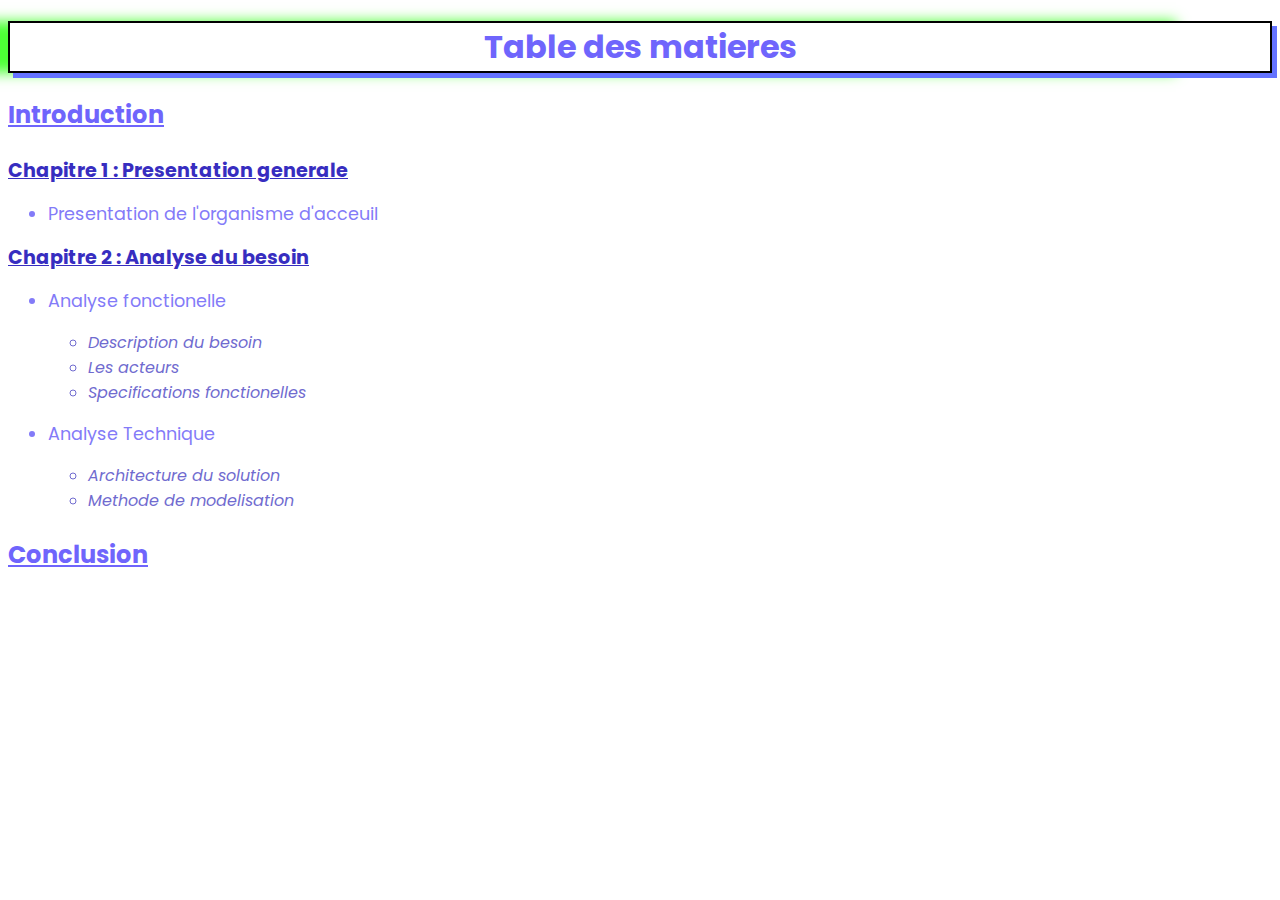
<file: tablematiere/index.html>
<!DOCTYPE html>
<html lang="en">
<head>
    <meta charset="UTF-8">
    <meta http-equiv="X-UA-Compatible" content="IE=edge">
    <meta name="viewport" content="width=device-width, initial-scale=1.0">
    <title>Document</title>
    <link rel="stylesheet" href="style.css">
    <link rel="preconnect" href="https://fonts.googleapis.com">
<link rel="preconnect" href="https://fonts.gstatic.com" crossorigin>
<link href="https://fonts.googleapis.com/css2?family=Open+Sans&family=Poppins&display=swap" rel="stylesheet">

</head>
<body>

    <h1 class="titre">Table des matieres</h1>

    <h3 class="intro">Introduction</h3>
    <li class="main-title">Chapitre 1 : Presentation generale</li>
    <ul>
        <li class="sous-partie">Presentation de l'organisme d'acceuil</li>
    </ul>
    <li class="main-title">Chapitre 2 : Analyse du besoin</li>
    <ul>
        <li class="sous-partie">Analyse fonctionelle</li>
    </ul>
    <ul><ul>
        <li class="partie">Description du besoin</li>
        <li class="partie">Les acteurs</li>
        <li class="partie">Specifications fonctionelles</li>
    </ul></ul>
    <ul>
        <li class="sous-partie">Analyse Technique</li>
    </ul>
    <ul><ul>
        <li class="partie">Architecture du solution</li>
        <li class="partie">Methode de modelisation</li>
    </ul></ul>
    <h3 class="conclu">Conclusion</h2>
    

        <script src="java.js"></script>
</body>
</html>
</file>
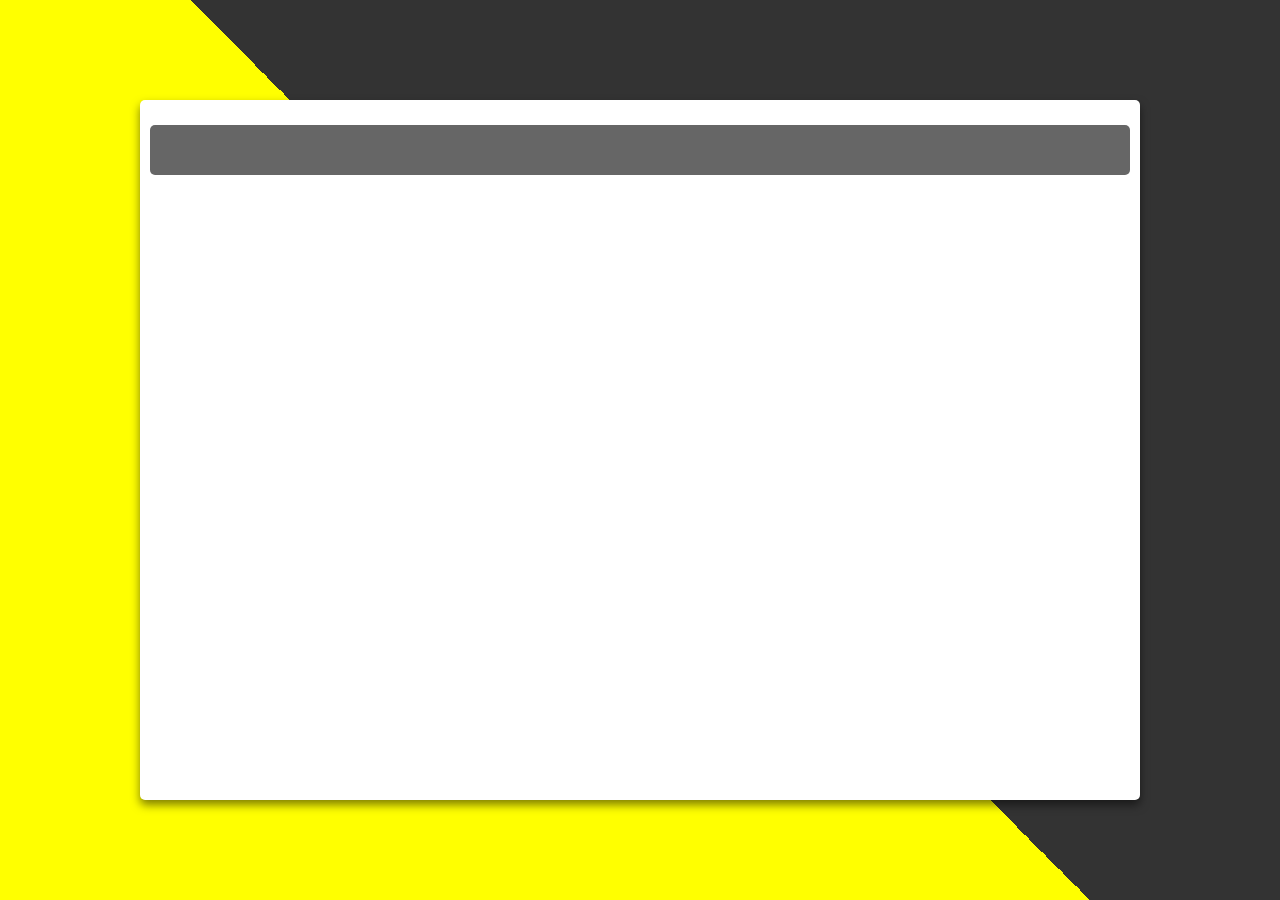
<file: todolist/index.html>
<!DOCTYPE html>
<html lang="en">
<head>
    <meta charset="UTF-8">
    <meta http-equiv="X-UA-Compatible" content="IE=edge">
    <meta name="viewport" content="width=device-width, initial-scale=1.0">
    <title>Document</title>
    
    <link rel="stylesheet" href="css/style.css">
    <script src="https://cdnjs.cloudflare.com/ajax/libs/jquery/3.6.1/jquery.min.js" integrity="sha512-aVKKRRi/Q/YV+4mjoKBsE4x3H+BkegoM/em46NNlCqNTmUYADjBbeNefNxYV7giUp0VxICtqdrbqU7iVaeZNXA==" crossorigin="anonymous" referrerpolicy="no-referrer"></script>
    <script src="js/java.js"></script>
</head>
<body>
    
<div class="todolist">
    <input type="text" id="input" placeholder="">
    
</div>

</body>
</html>
</file>
<file: article/style.css>
* {
        font-family: 'Rosario', sans-serif;
}


.titre {
    color: rgb(156, 33, 33);
    font-size: 2em;
    text-align: center;
    box-shadow: 2px 2px 2px;
}



.wrapper {
    display: grid;
    grid-template-columns: 2fr 2fr;
    grid-gap: 1em;
}


.one {
        font-family: 'Rosario', sans-serif;
        
        
}

.two {
    background: url(https://images.unsplash.com/photo-1611732764716-de3c098fa48a?ixlib=rb-1.2.1&ixid=MnwxMjA3fDB8MHxzZWFyY2h8MTR8fGRpZXNlbHxlbnwwfHwwfHw%3D&auto=format&fit=crop&w=400&q=60);
    height: 70vh;
    color: white;
    text-align: center;
    text-decoration: underline;
}

.one a:hover {
    font-weight: bold;
}



.three {

        background: url(https://images.unsplash.com/photo-1637417168775-532c76fa4fa4?ixlib=rb-1.2.1&ixid=MnwxMjA3fDB8MHxwaG90by1wYWdlfHx8fGVufDB8fHx8&auto=format&fit=crop&w=735&q=80);
        height: 70vh;
        
    }

    .four {
        font-family: 'Rosario', sans-serif;
        
        box-shadow: 2px 2px 2px black;
    }
</file>
<file: darktheme/css/style.css>
#dark {
  padding: 6px 12px;
  border-radius: 10px;
}

#light {
  padding: 6px 12px;
  border-radius: 10px;
}

#themeDark {
  height: 50px;
  width: 50px;
  background-color: rgb(8, 197, 90);
  border-radius: 10px;
  border: 2px solid rgb(1, 1, 72);
}

#themeLight {
  height: 50px;
  width: 50px;
  background-color: rgb(0, 225, 255);
  border-radius: 10px;
  border: 2px solid black;
}/*# sourceMappingURL=style.css.map */
</file>
<file: exerciceLunettes/css/style.css>
body {
  margin: 0;
  padding: 0;
  font-family: "Dosis", sans-serif;
}

.navbar {
  display: grid;
  grid-template-columns: 200px 1fr;
  background-color: black;
  color: white;
  width: 100%;
  height: 5% px;
}
.navbar .slogan {
  display: flex;
  justify-content: center;
  align-items: center;
  background-color: rgb(66, 63, 63);
  padding-left: 5%;
}
.navbar .nav-items {
  display: flex;
  justify-content: space-around;
}
.navbar .nav-items a {
  text-decoration: none;
  display: flex;
  color: white;
  padding: 3%;
}
.navbar .nav-items a:hover {
  color: black;
  background-color: white;
}

.products h1 {
  text-align: center;
  text-decoration: underline;
}
.products .products-items {
  display: grid;
  grid-template-columns: repeat(auto-fit, minmax(300px, 1fr));
  justify-content: space-around;
}
.products .products-items .items {
  border: 1px solid black;
  border-radius: 5px;
  margin: 2% 4%;
  display: flex;
  flex-direction: column;
  text-align: center;
}
.products .products-items .items .text-under {
  background-color: rgba(4, 4, 62, 0.964);
  color: rgb(238, 238, 252);
  position: relative;
  top: 4%;
  border-radius: 2px;
}

.collection {
  display: flex;
  flex-direction: column;
  text-align: center;
  margin: 2% 0px;
}
.collection img {
  width: 50%;
}

footer {
  display: flex;
  background-color: gray;
  justify-content: space-between;
  padding: 1% 0%;
}
footer .right {
  margin-right: 20px;
}

@media (max-width: 700px) {
  .navbar {
    display: grid;
    grid-template-columns: 1fr;
    text-align: center;
  }
  .navbar .slogan {
    display: flex;
    justify-content: center;
    font-size: 2rem;
    font-style: italic;
  }
  .navbar .nav-items {
    display: grid;
    grid-template-columns: 1fr;
    justify-content: center;
  }
  .navbar .nav-items a {
    display: flex;
    justify-content: center;
  }
}
@media (max-width: 700px) {
  .collection {
    display: flex;
    flex-direction: column;
    text-align: center;
    margin: 2% 0px;
  }
  .collection img {
    width: 92%;
  }
}/*# sourceMappingURL=style.css.map */
</file>
<file: exoMatin/css/style.css>
#fadeToggle1 {
  padding: 6px 0px;
  border: 2px solid darkblue;
  width: 10%;
  display: flex;
  justify-content: center;
  font-size: 1.6em;
  background-color: darkblue;
  color: white;
  align-items: center;
}

#fadeToggle2 {
  padding: 6px 0px;
  border: 2px solid darkblue;
  width: 10%;
  display: flex;
  justify-content: center;
  font-size: 1.6em;
  background-color: darkblue;
  color: white;
  align-items: center;
  margin-bottom: 20px;
}

#fadeToggle3 {
  font-size: 1.6em;
  border: 2px solid darkblue;
  width: 10%;
  display: flex;
  justify-content: center;
  padding: 6px 0px;
  background-color: darkblue;
  color: white;
  align-items: center;
}

#fadeToggle4 {
  font-size: 1.6em;
  border: 2px solid darkblue;
  width: 10%;
  display: flex;
  justify-content: center;
  padding: 6px 0px;
  background-color: darkblue;
  color: white;
  align-items: center;
  margin: 15px 0px;
}/*# sourceMappingURL=style.css.map */
</file>
<file: exoMatin2/css/style.css>
#first {
  height: auto;
  background-color: blue;
}

#second {
  height: auto;
}

#third {
  height: auto;
  background-color: red;
}

li {
  display: flex;
  justify-content: space-around;
  text-align: center;
  align-items: center;
  padding: 20px 20px;
}/*# sourceMappingURL=style.css.map */
</file>
<file: tableau/style.css>
table {
border-collapse: collapse;

}

td,th {
    border: 2px solid black;
}
</file>
<file: tablematiere/style.css>
body {
font-family: 'Poppins', sans-serif;
}

body:active {

    background: url(https://images.unsplash.com/photo-1488590528505-98d2b5aba04b?ixlib=rb-1.2.1&ixid=MnwxMjA3fDB8MHxwaG90by1wYWdlfHx8fGVufDB8fHx8&auto=format&fit=crop&w=870&q=80);
    background-repeat: no-repeat;
    background-size: cover;
}


.titre {
    text-align: center;
    border: 2px solid rgb(0, 0, 0);
    color: rgb(111, 101, 252);
    box-shadow:  5px 5px rgb(100, 115, 255), -3em 0 .4em rgb(77, 255, 54);
}

.titre:hover {
    background-color: blueviolet;
    
}

.intro {
    text-decoration: underline;
    color: rgb(111, 101, 252);
    font-size: 1.5rem;

}

.conclu {
    text-decoration: underline;
    color: rgb(111, 101, 252);
    font-size: 1.5rem;
}

.main-title {
    text-decoration: underline;
    list-style: none;
    font-weight: bold;
    color: rgb(55, 45, 192);
    font-size: 1.2rem;
}

.sous-partie {
    color: rgb(131, 123, 248);
    font-size: 1.1rem;
}

.partie {
    color: rgb(112, 107, 207);
    font-style: italic;
}
</file>
<file: todolist/css/style.css>
* {
  margin: 0;
  padding: 0;
  box-sizing: border-box;
  letter-spacing: 1px;
  font-family: arial, sans-serif;
  text-transform: capitalize;
}

body {
  min-height: 100vh;
  display: flex;
  align-items: center;
  justify-content: center;
  background: linear-gradient(45deg, #ff0 50%, #333 50%);
}

.todolist {
  height: 700px;
  width: 1000px;
  background: #fff;
  border-radius: 5px;
  box-shadow: 0 5px 10px rgba(0, 0, 0, 0.5);
  padding: 10px;
  overflow-y: auto;
}

#input {
  height: 50px;
  width: 100%;
  outline: none;
  border: none;
  border-radius: 5px;
  background: #666;
  color: #fff;
  padding: 0 10px;
  margin: 15px 0;
}/*# sourceMappingURL=style.css.map */
</file>
